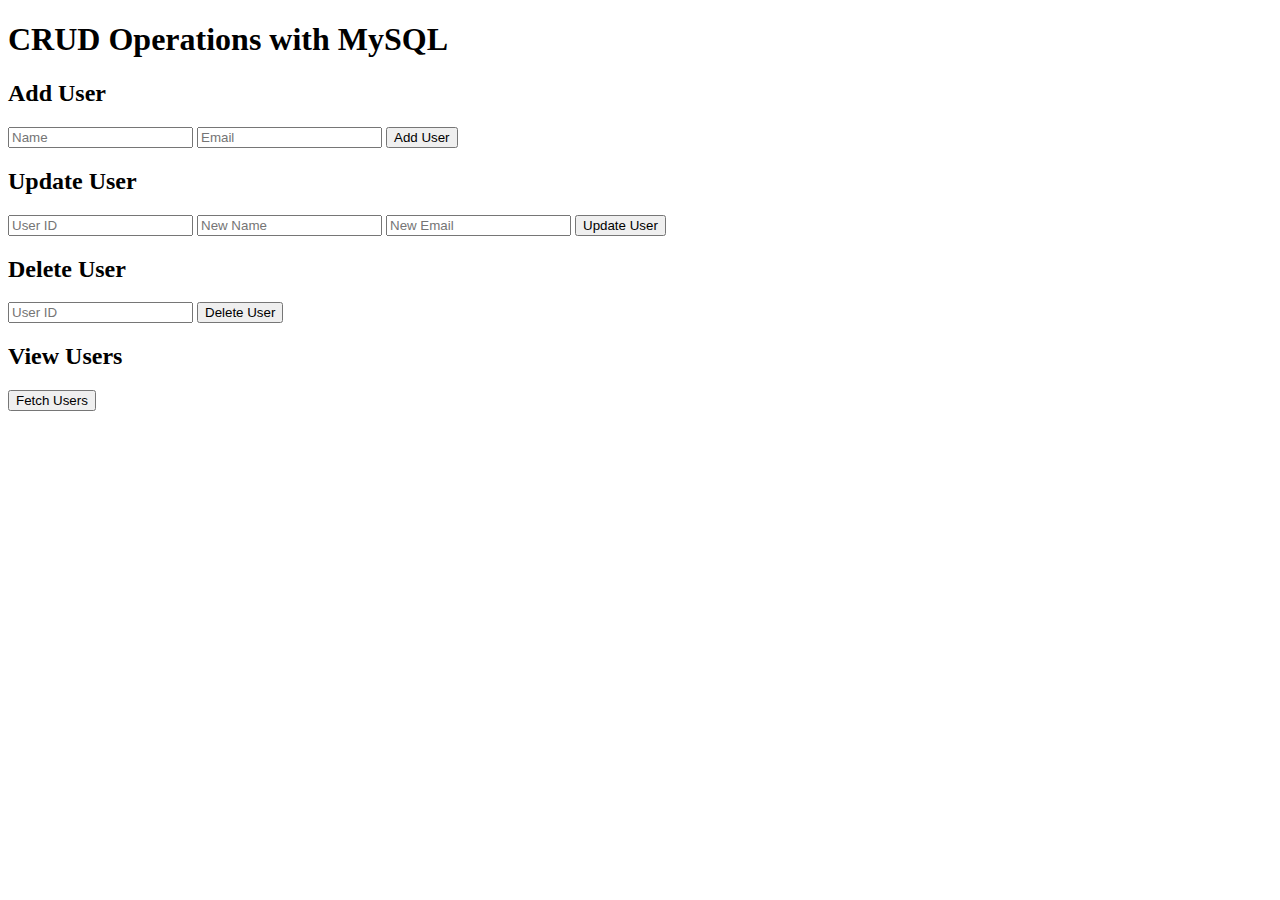
<file: index.html>
<!DOCTYPE html>
<html lang="en">
<head>
    <meta charset="UTF-8">
    <meta name="viewport" content="width=device-width, initial-scale=1.0">
    <title>CRUD with MySQL</title>
</head>
<body>
    <h1>CRUD Operations with MySQL</h1>

    <h2>Add User</h2>
    <form action="/add" method="post">
        <input type="text" name="name" placeholder="Name" required>
        <input type="email" name="email" placeholder="Email" required>
        <button type="submit">Add User</button>
    </form>

    <h2>Update User</h2>
    <form action="/update" method="post">
        <input type="number" name="id" placeholder="User ID" required>
        <input type="text" name="name" placeholder="New Name" required>
        <input type="email" name="email" placeholder="New Email" required>
        <button type="submit">Update User</button>
    </form>

    <h2>Delete User</h2>
    <form action="/delete" method="post">
        <input type="number" name="id" placeholder="User ID" required>
        <button type="submit">Delete User</button>
    </form>

    <h2>View Users</h2>
    <button onclick="fetchUsers()">Fetch Users</button>
    <pre id="users"></pre>

    <script>
        function fetchUsers() {
            fetch('/users')
                .then(response => response.json())
                .then(data => {
                    document.getElementById('users').textContent = JSON.stringify(data, null, 2);
                })
                .catch(error => console.error('Error fetching users:', error));
        }
    </script>
</body>
</html>
</file>
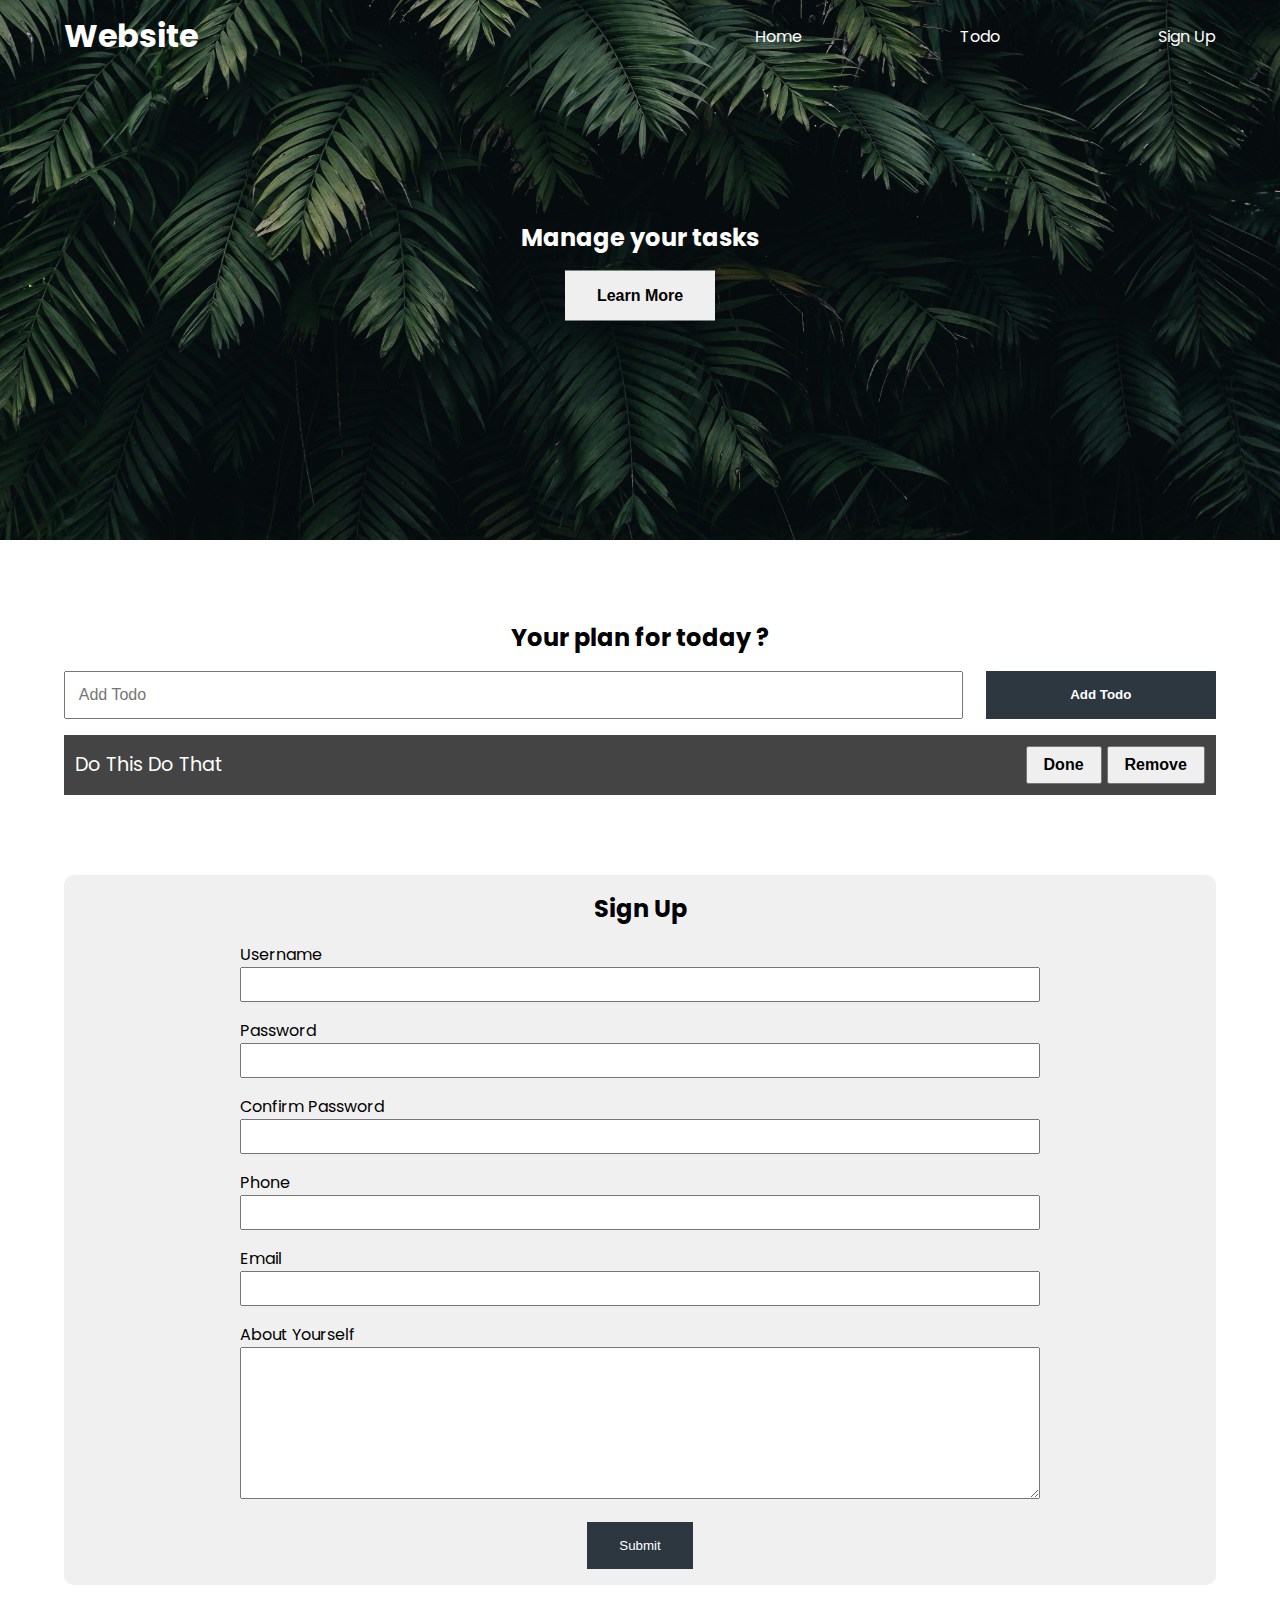
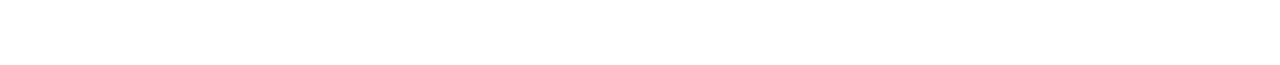
<file: DOM-Concept/index.html>
<!DOCTYPE html>
<html lang="en">
  <head>
    <meta charset="UTF-8" />
    <meta http-equiv="X-UA-Compatible" content="IE=edge" />
    <meta name="viewport" content="width=device-width, initial-scale=1.0" />
    <link rel="stylesheet" href="./style.css" />
    <!-- <script src="./file71.js" defer></script> -->
    <!-- <script src="./file72.js" defer></script> -->
    <!-- <script src="./file73.js" defer></script> -->
    <!-- <script src="./file74.js" defer></script> -->
    <!-- <script src="./file75.js" defer></script> -->
    <!-- <script src="./file76.js" defer></script> -->
    <!-- <script src="./file77.js" defer></script> -->
    <!-- <script src="./file78.js" defer></script> -->
    <!-- <script src="./file79.js" defer></script> -->
    <!-- <script src="./file81.js" defer></script> -->
    <!-- <script src="./file82.js" defer></script> -->
    <!-- <script src="./file83.js" defer></script> -->
    <!-- <script src="./file84.js" defer></script> -->
    <!-- <script src="./file85.js" defer></script> -->
    <!-- <script src="./file86.js" defer></script> -->
    <!-- <script src="./file87.js" defer></script> -->
    <!-- <script src="./file88.js" defer></script> -->
    <!-- <script src="./file89.js" defer></script> -->
    <!-- <script src="./file90.js" defer></script> -->
    <!-- <script src="./file95.js" defer></script> -->
     <script src="./file97.js" defer></script>
    <title>My Website</title>
  </head>
  <body>
    <header class="header">
      <nav class="nav container">
        <h1 class="logo">Website</h1>
        <ul class="nav-items">
          <li class="nav-item"><a href="#home">Home</a></li>
          <li class="nav-item"><a href="">Todo</a></li>
          <li class="nav-item"><a href="">Sign Up</a></li>
        </ul>
      </nav>
      <div class="headline">
        <h2 id="main-heading">
          Manage your tasks <span style="display: none">Hello</span>
        </h2>
        <button class="btn btn-headline">Learn More</button>
      </div>
    </header>

    <section class="section-todo container">
      <h2>Your plan for today ?</h2>
      <!-- todo form  -->
      <form class="form-todo">
        <input type="text" name="" id="" placeholder="Add Todo" />
        <input type="submit" value="Add Todo" class="btn" />
      </form>

      <ul class="todo-list">
        <li>
          <span class="text">Do this do that</span>
          <div class="todo-buttons">
            <button class="todo-btn done">Done</button>
            <button class="todo-btn remove">Remove</button>
          </div>
        </li>
      </ul>
    </section>

    <section class="section-signup container">
      <h2>Sign Up</h2>
      <form class="signup-form">
        <div class="form-group">
          <label for="username">Username</label>
          <input type="text" name="username" id="username" />
        </div>
        <div class="form-group">
          <label for="password">Password</label>
          <input type="password" name="password" id="password" />
        </div>
        <div class="form-group">
          <label for="confirmPassword">Confirm Password</label>
          <input type="password" name="confirmPassword" id="confirmPassword" />
        </div>
        <div class="form-group">
          <label for="phone">Phone</label>
          <input type="text" name="phone" id="phone" />
        </div>
        <div class="form-group">
          <label for="email">Email</label>
          <input type="email" name="email" id="email" />
        </div>
        <div class="form-group">
          <label for="about">About Yourself</label>
          <textarea name="about" id="about" cols="30" rows="10"></textarea>
        </div>
        <button type="submit" class="btn signup-btn">Submit</button>
      </form>
    </section>
  </body>
</html>
</file>
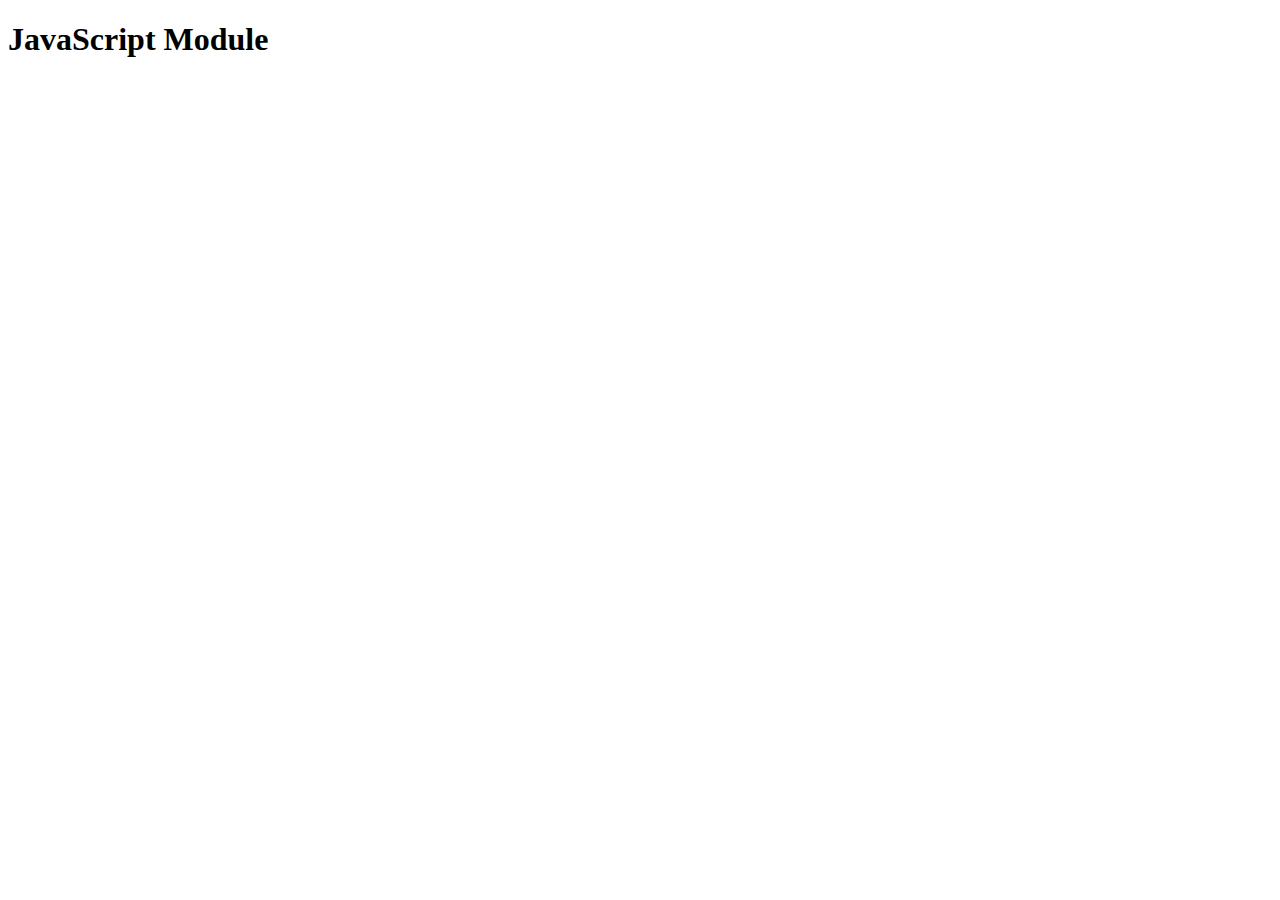
<file: JavaScript-Module/index.html>
<!DOCTYPE html>
<html lang="en">
<head>
    <meta charset="UTF-8">
    <meta name="viewport" content="width=device-width, initial-scale=1.0">
    <title>Document</title>
    <script src="./app.js" type="module" defer></script>
</head>
<body>

    <h1>JavaScript Module</h1>
    
</body>
</html>
</file>
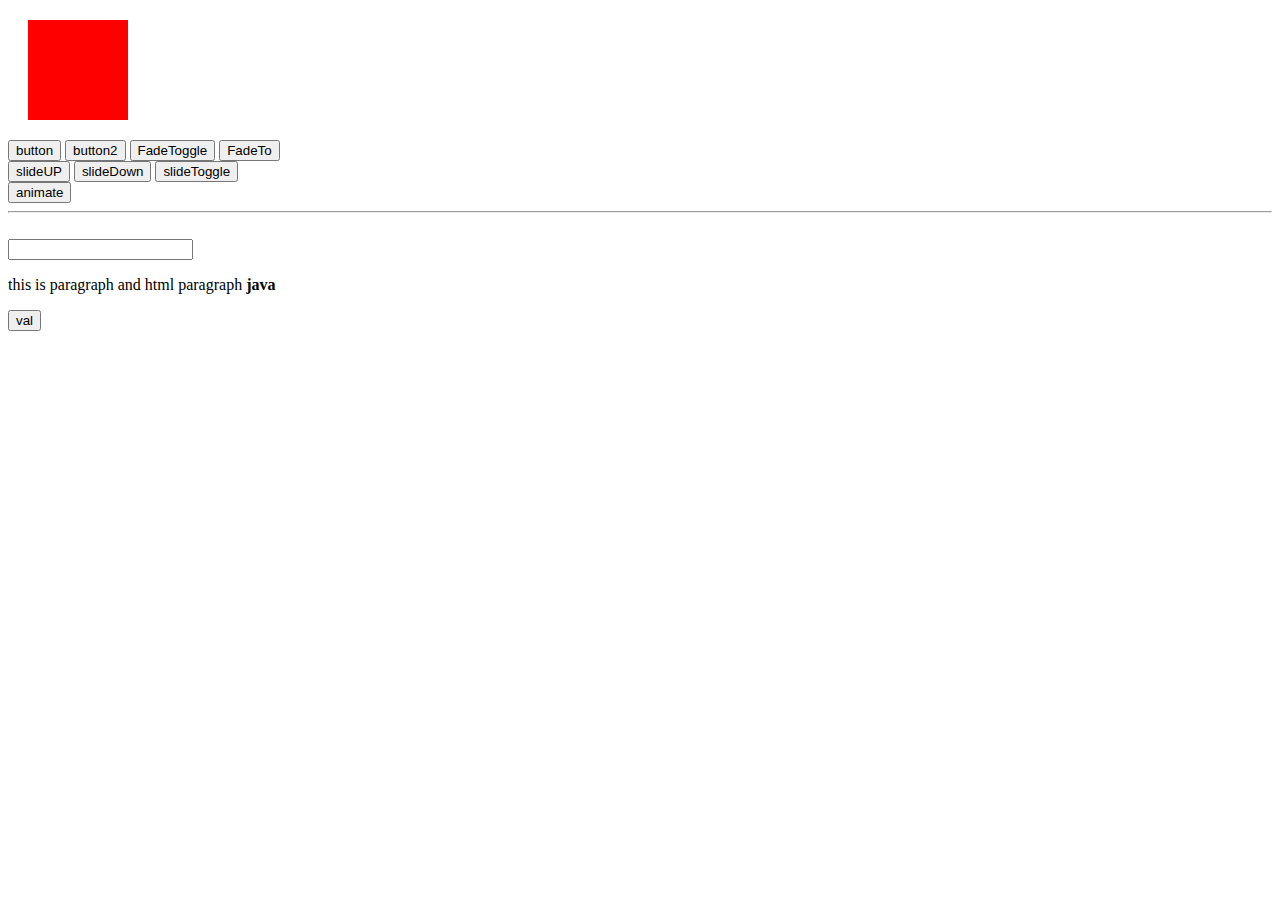
<file: jQuery/index.html>
<!DOCTYPE html>
<html lang="en">
<head>
    <meta charset="UTF-8">
    <meta name="viewport" content="width=device-width, initial-scale=1.0">
    <title>jQuery</title>
    <link rel="stylesheet" href="./css/style.css">
    <script src="https://ajax.googleapis.com/ajax/libs/jquery/3.7.1/jquery.min.js" defer></script>

    <script src="./js/myjs1.js" defer></script>
</head>
<body>

    <div id="container"></div>
    <button id="btn1">button</button>
    <button id="btn2">button2</button>
    <button id="btn3">FadeToggle</button>
    <button id="btn4">FadeTo</button>

    <br>
    <button id="btn5">slideUP</button>
    <button id="btn6">slideDown</button>
    <button id="btn7">slideToggle</button>

    <br>
    <button id="btn8">animate</button>

    <br>
    <hr>
    <br>

    <input type="text" id="f">
    <p class="para">this is paragraph and html paragraph<b> java</b></p>
    <button type="submit" id="btn9">val</button>
</body>
</html>
</file>
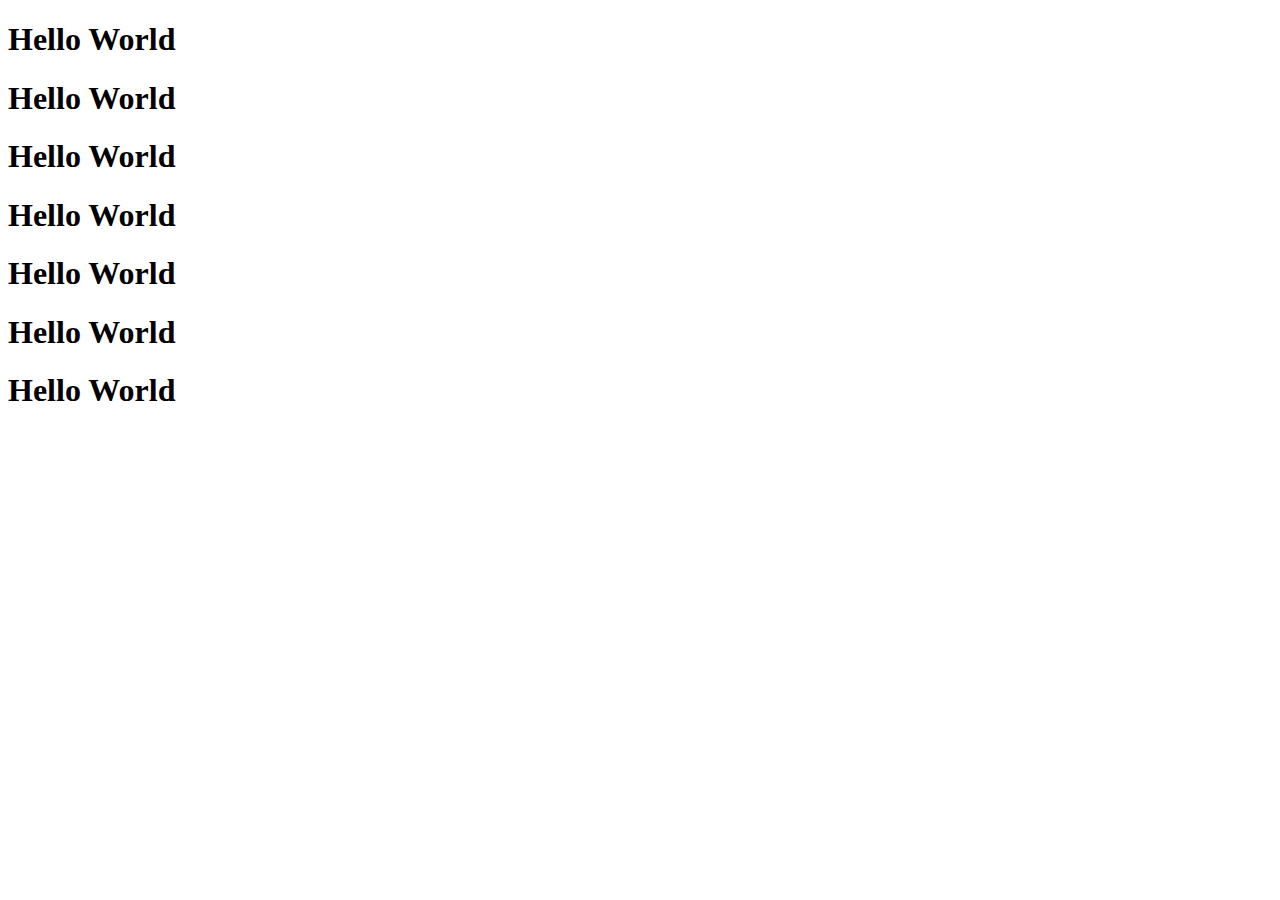
<file: callback-demo.html>
<!DOCTYPE html>
<html lang="en">
<head>
    <meta charset="UTF-8">
    <meta name="viewport" content="width=device-width, initial-scale=1.0">
    <title>Document</title>
    <!-- <script src="./file74.js" defer></script> -->
     <!-- <script src="./file106.js" defer></script> -->

</head>
<body>

    <h1 class="heading1">Hello World</h1>
    <h1 class="heading2">Hello World</h1>
    <h1 class="heading3">Hello World</h1>
    <h1 class="heading4">Hello World</h1>
    <h1 class="heading5">Hello World</h1>
    <h1 class="heading6">Hello World</h1>
    <h1 class="heading7">Hello World</h1>
</body>
</html>
</file>
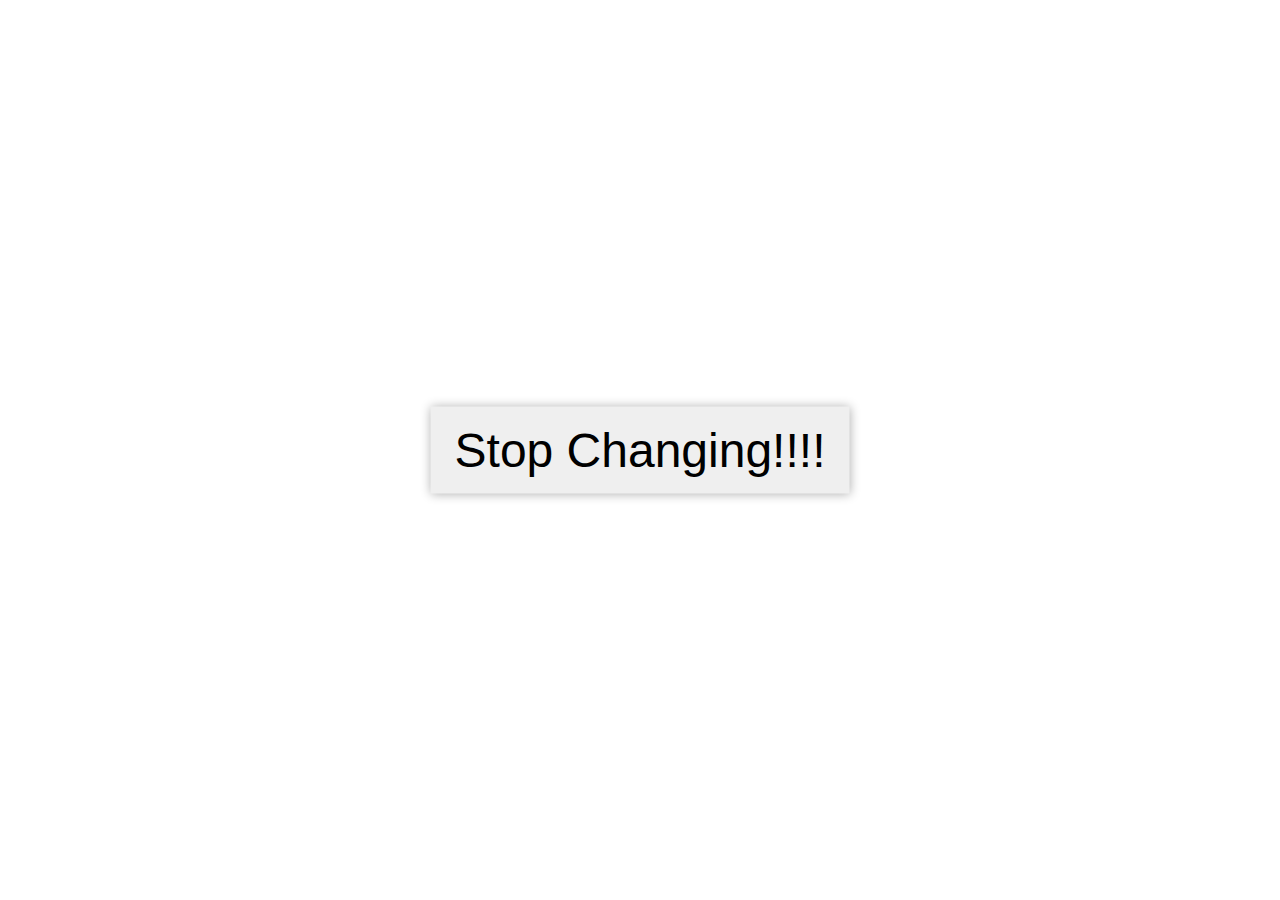
<file: setInterval.html>
<!DOCTYPE html>
<html lang="en">
  <head>
    <meta charset="UTF-8" />
    <meta http-equiv="X-UA-Compatible" content="IE=edge" />
    <meta name="viewport" content="width=device-width, initial-scale=1.0" />
    <link rel="stylesheet" href="./setInterval.css" />
    <!-- <script src="./file72.js" defer></script> -->
    <title>Set Interval Example</title>
  </head>
  <body>
    <button>Stop Changing!!!!</button>
  </body>
</html>
</file>
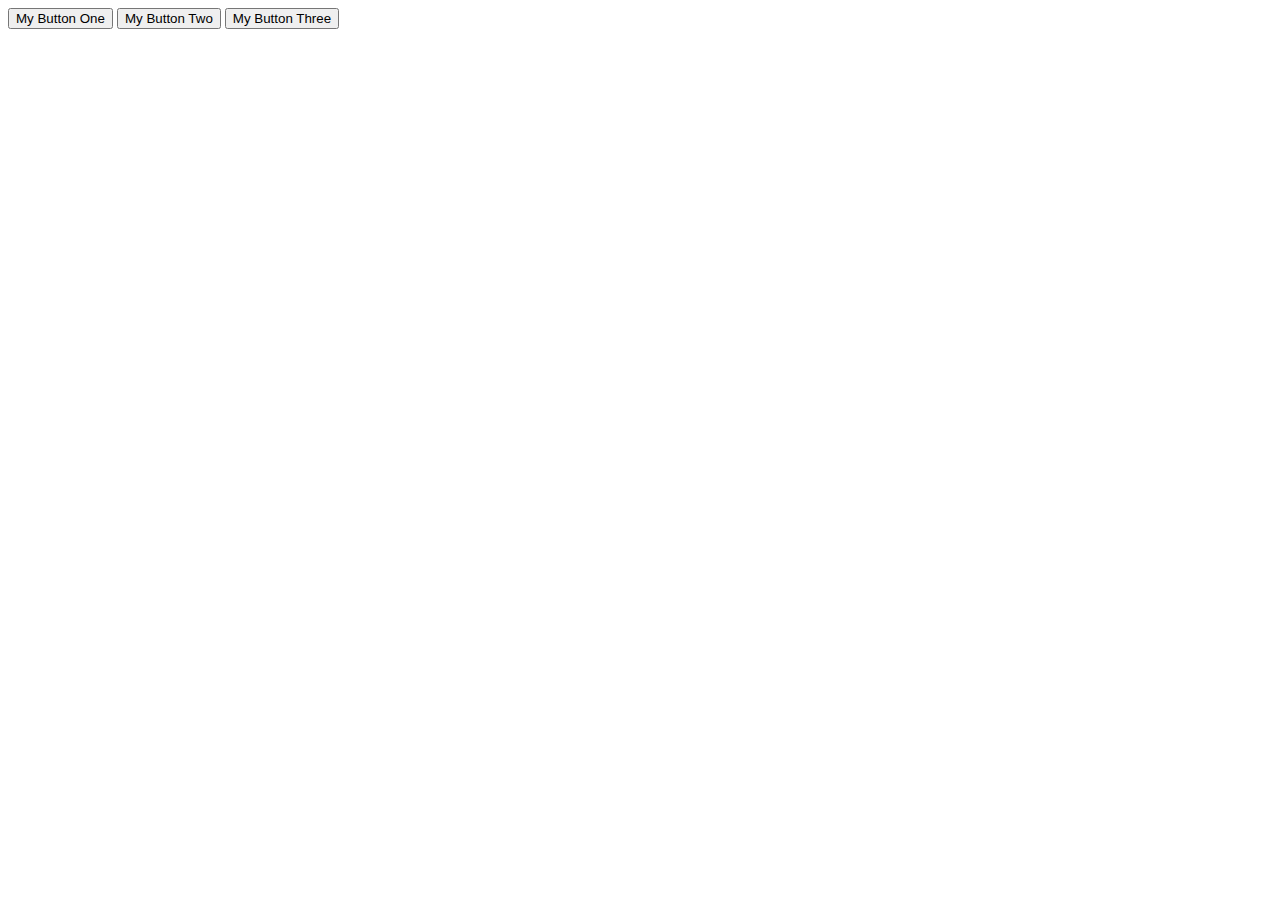
<file: DOM-Concept/clickEvent.html>
<!DOCTYPE html>
<html lang="en">
<head>
    <meta charset="UTF-8">
    <meta name="viewport" content="width=device-width, initial-scale=1.0">
    <title>Click event</title>
    <!-- <script src="./file91.js" defer></script> -->
    <!-- <script src="./file92.js" defer></script> -->
     <!-- <script src="./file93.js" defer></script> -->
      <script src="./file94.js" defer></script>
</head>
<body>
    <div class="my-buttons">
        <button id="one">My Button One</button>
        <button id="two">My Button Two</button>
        <button id="three">My Button Three</button>
    </div>
</body>
</html>
</file>
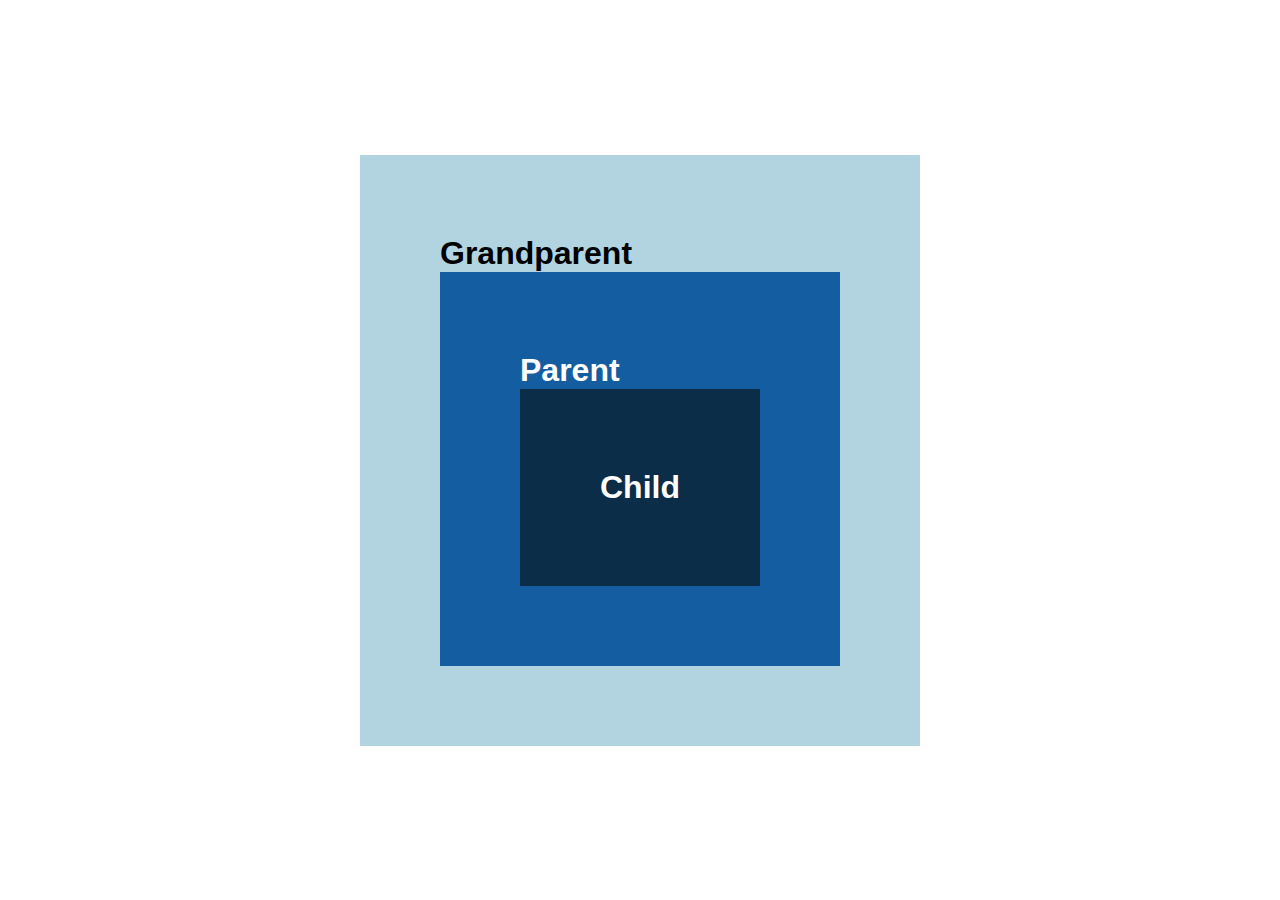
<file: DOM-Concept/event-bubbling-capturing.html>
<!DOCTYPE html>
<html lang="en">
  <head>
    <meta charset="UTF-8" />
    <meta http-equiv="X-UA-Compatible" content="IE=edge" />
    <meta name="viewport" content="width=device-width, initial-scale=1.0" />
    <link rel="stylesheet" href="./evt-bcd.css" />
    <script src="./file96.js" defer></script>
    <title>Event Bubbling | Capturing | delegation</title>
  </head>
  <body>
    <main>
      <div class="grandparent box">
        Grandparent
        <div class="parent box">
          Parent
          <div class="child box">Child</div>
        </div>
      </div>
    </main>
  </body>
</html>
</file>
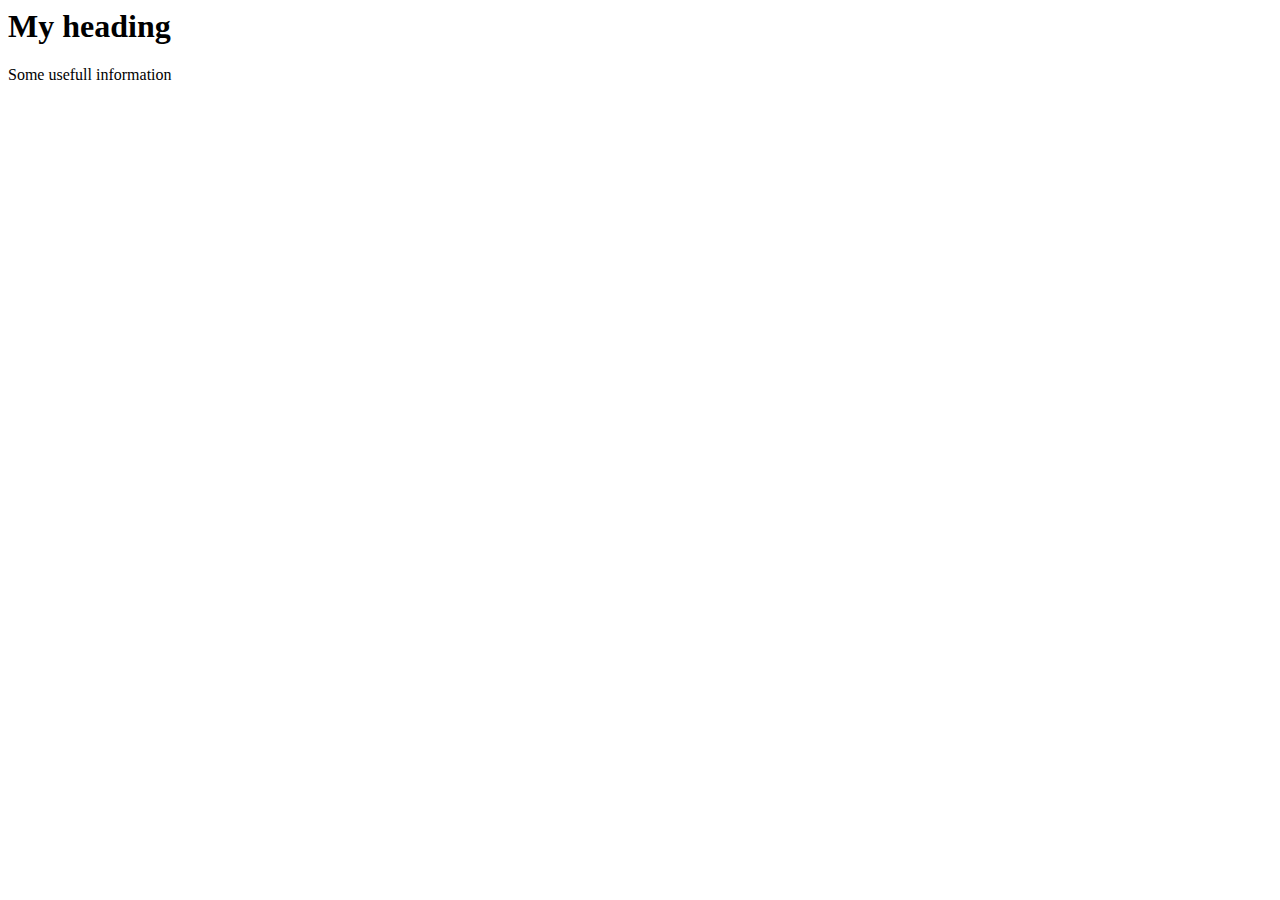
<file: DOM-Concept/index2.html>
<html>
    <head>
        <title>Dom traversing</title>
        <script src="./file80.js" defer></script>
    </head>
    <body>
        <div class="container">
            <h1>My heading</h1>
            <p>Some usefull information</p>
        </div>
    </body>
</html>
</file>
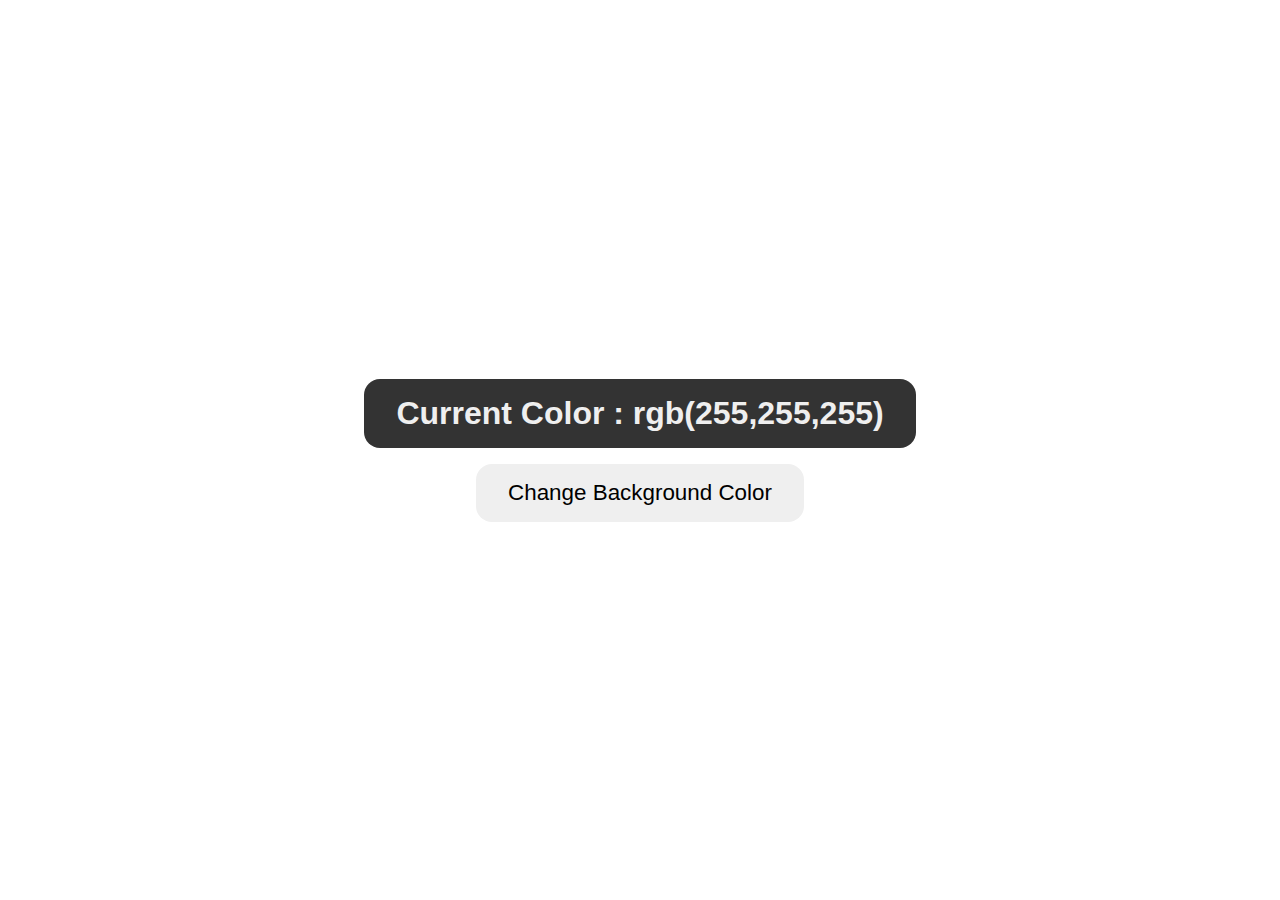
<file: DOM-Concept/little-demo.html>
<!DOCTYPE html>
<html lang="en">
<head>
    <meta charset="UTF-8">
    <meta http-equiv="X-UA-Compatible" content="IE=edge">
    <meta name="viewport" content="width=device-width, initial-scale=1.0">
    <link rel="stylesheet" href="./little-demo.css">
    <script src="./little-demo.js" defer></script>
    <title>Random Colors</title>
</head>
<body>
    <main>
        <div class="container">
            <h1>Current Color : <span class="current-color"> rgb(255,255,255) </span> </h1>
            <button>Change Background Color</button>
        </div>
    </main>
</body>
</html>
</file>
<file: DOM-Concept/style.css>
@import url("https://fonts.googleapis.com/css2?family=Poppins:wght@200;300;400;500;600;700&display=swap");

* {
  box-sizing: border-box;
  padding: 0;
  margin: 0;
}

body {
  font-family: "Poppins", sans-serif;
}

a {
  text-decoration: none;
  color: white;
}

.header {
  position: relative;
  min-height: 60vh;
  background: url("./bg-image.jpg");
  background-position: center;
  background-repeat: no-repeat;
  background-size: cover;
  color: white;
}
.bg-dark {
  background: #000;
  color: #eee;
}

.container {
  max-width: 1200px;
  margin: auto;
  width: 90%;
}
.nav {
  min-height: 8vh;
  display: flex;
  justify-content: space-between;
  align-items: center;
}

.nav-items {
  width: 40%;
  display: flex;
  list-style-type: none;
  justify-content: space-between;
}
.headline {
  text-align: center;
  position: absolute;
  top: 50%;
  left: 50%;
  transform: translate(-50%, -50%);
}

.btn {
  display: inline-block;
  outline: none;
  border: none;
  cursor: pointer;
}

.btn-headline {
  padding: 1rem 2rem;
  font-size: 1rem;
  margin-top: 1rem;
  font-weight: 600;
}

.section-todo {
  margin-top: 5rem;
  text-align: center;
}

.form-todo {
  min-height: 5vh;
  display: flex;
  justify-content: space-between;
  margin-top: 1rem;
}

.form-todo input {
  min-height: 100%;
}
.form-todo input[type="text"] {
  width: 78%;
  padding: 0.8rem;
  font-size: 1rem;
  font-weight: 400;
}
.form-todo input[type="submit"] {
  width: 20%;
  background: rgb(44, 55, 63);
  color: white;
  font-weight: bold;
}
.todo-list {
  text-align: left;
  font-size: 1.2rem;
  list-style-type: none;
}
.todo-list li {
  padding: 0.7rem;
  background: #444;
  color: white;
  margin-top: 1rem;
  text-transform: capitalize;
  display: flex;
  justify-content: space-between;
  align-items: center;
}
.todo-btn {
  /* min-height: 100%; */
  padding: 0.5rem 1rem;
  font-size: 1rem;
  font-weight: bold;
  cursor: pointer;
}
.section-signup {
  margin: 5rem auto;
  text-align: center;
  background: rgb(240, 240, 240);
  border-radius: 10px;
  padding: 1rem;
}

.signup-form {
  max-width: 800px;
  width: 95%;
  text-align: left;
  margin: auto;
}
.signup-form label {
  display: block;
}

.signup-form input {
  display: block;
  width: 100%;
  padding: 0.5rem;
}
.form-group {
  margin-top: 1rem;
}
.signup-form textarea {
  width: 100%;
}
.signup-btn {
  background: rgb(44, 55, 63);
  color: white;
  padding: 1rem 2rem;
  display: block;
  margin: auto;
  margin-top: 1rem;
}
</file>
<file: jQuery/css/style.css>
#container{
    height: 100px;
    width: 100px;
    background-color: red;
    margin: 20px;
}
</file>
<file: setInterval.css>
button {
    position: absolute;
    top: 50%;
    left: 50%;
    transform: translate(-50%, -50%);
    padding: 1rem 1.5rem;
    border: none;
    outline: none;
    cursor: pointer;
    font-size: 3rem;
    box-shadow: 0px 0px 10px rgba(0, 0, 0, 0.322);
    transition: all 0.4s;
  }
  button:hover {
    box-shadow: 0px 0px 15px rgba(0, 0, 0, 0.438);
  }
</file>
<file: DOM-Concept/evt-bcd.css>
*{
    padding:0;
    margin: 0;
    box-sizing: border-box;
  }
  
  body{
    font-family:arial,sans-serif;
  }
  
  
  main{
    display:flex;
    justify-content:center;
    align-items: center;
    height:100vh;
  }
  
  .box{
    min-width:100px;
    min-height: 100px;
    padding:5rem;
    color:white;
    font-weight: bold;
    font-size: 2rem;
    cursor: pointer;
  }
  
  .grandparent{
    background: #b1d4e0;
    color:black;
  }
  
  .parent{
    background: #145da0;
  }
  
  .child{
    background: #0c2d48;
  }
</file>
<file: DOM-Concept/little-demo.css>
*{
    box-sizing: border-box;
    padding: 0;
    margin: 0;
}

body{
    font-family:arial,sans-serif;
}
main{
    min-height: 100vh;
    display: flex;
    justify-content: center;
    align-items: center;
    text-align: center;
}

h1{
    padding: 1rem 2rem;
    background-color: #333;
    color: #efefef;
    border-radius: 1rem;
}

button{
    padding: 1rem 2rem;
    font-size:1.4rem;
    border-radius: 1rem;
    cursor: pointer;
    margin-top: 1rem;
    border: none;
    outline: none;
    transition: background 0.4s;
}
button:hover{
    background: rgb(214, 214, 214);
}
</file>
